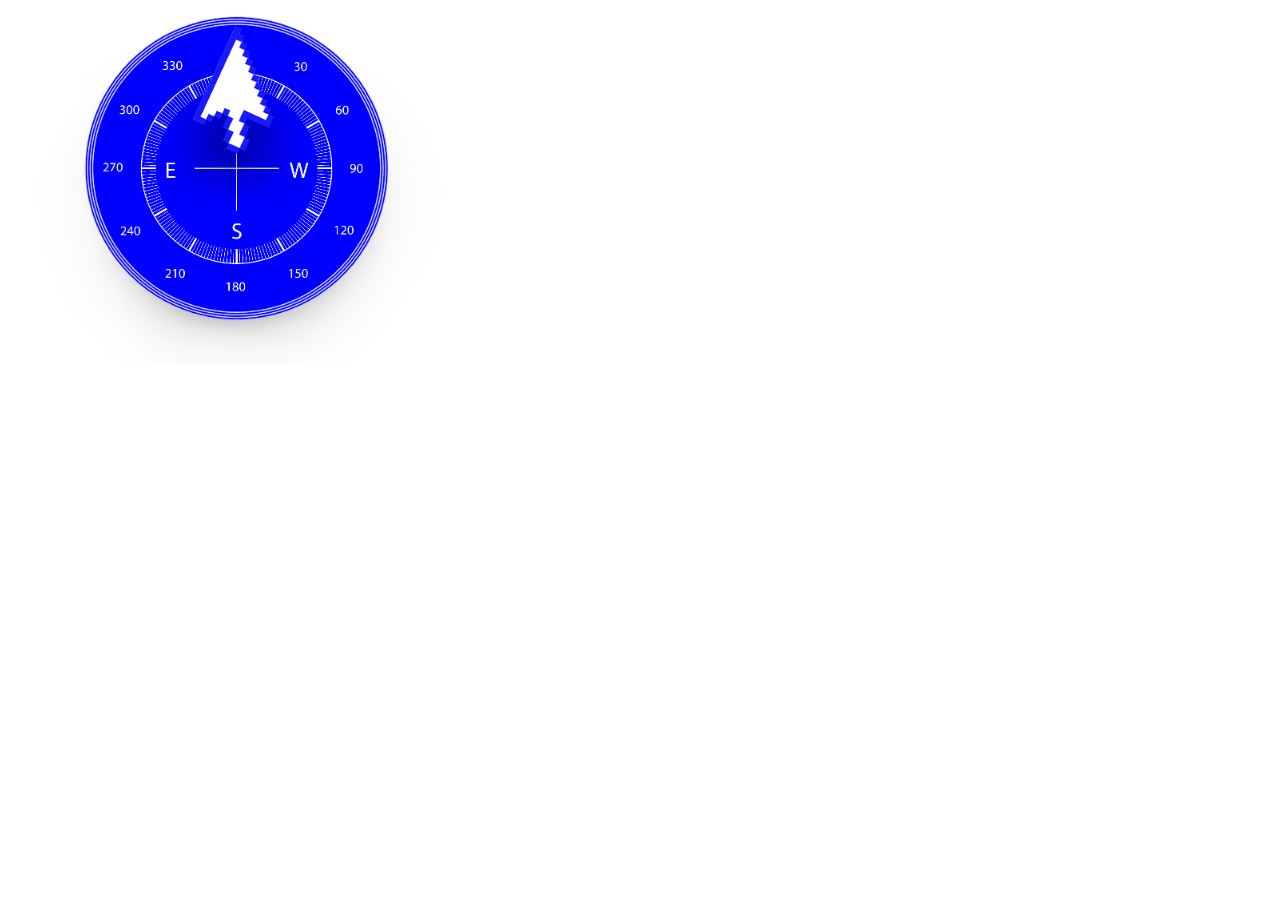
<file: an/compas/compas.html>
<!DOCTYPE html>
<html>
<head>
	<meta http-equiv="Content-Type" content="text/html; charset=utf-8"/>
	<meta http-equiv="X-UA-Compatible" content="IE=Edge"/>
	<title>Untitled</title>
<!--Adobe Edge Runtime-->
    <meta http-equiv="X-UA-Compatible" content="IE=Edge">
    <script type="text/javascript" charset="utf-8" src="edge_includes/edge.5.0.1.min.js"></script>
    <style>
        .edgeLoad-EDGE-63834193 { visibility:hidden; }
    </style>
<script>
   AdobeEdge.loadComposition('compas', 'EDGE-63834193', {
    scaleToFit: "none",
    centerStage: "none",
    minW: "0",
    maxW: "undefined",
    width: "469px",
    height: "366px"
}, {dom: [ ]}, {dom: [ ]});
</script>
<!--Adobe Edge Runtime End-->

</head>
<body style="margin:0;padding:0;">
	<div id="Stage" class="EDGE-63834193">
	</div>
</body>
</html>
</file>
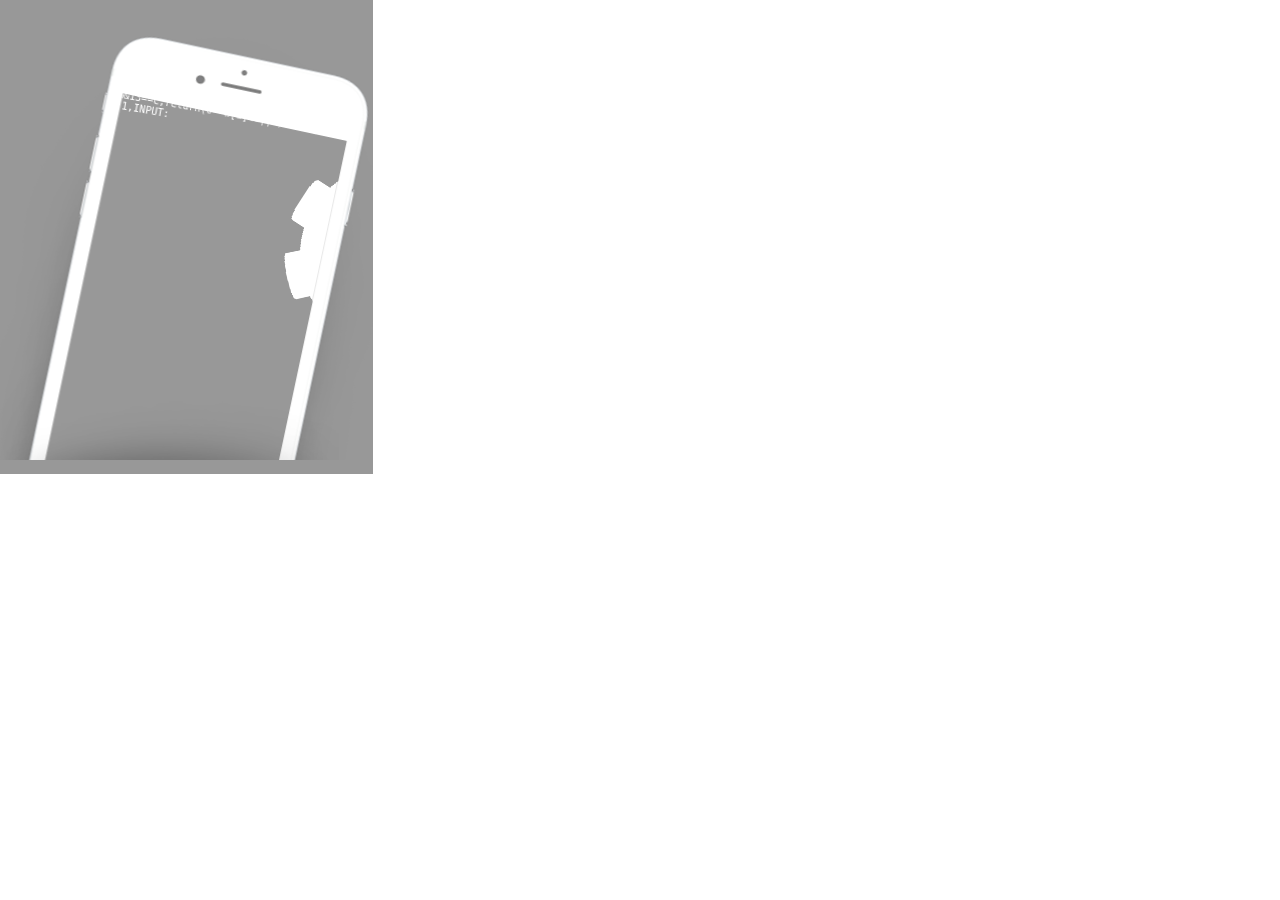
<file: an/phone/phone/phone.html>
<!DOCTYPE html>
<html>
<head>
	<meta http-equiv="Content-Type" content="text/html; charset=utf-8"/>
	<meta http-equiv="X-UA-Compatible" content="IE=Edge"/>
	<title>Untitled</title>
<!--Adobe Edge Runtime-->
    <meta http-equiv="X-UA-Compatible" content="IE=Edge">
    <script type="text/javascript" charset="utf-8" src="edge_includes/edge.5.0.1.min.js"></script>
    <style>
        .edgeLoad-EDGE-52208075 { visibility:hidden; }
    </style>
<script>
   AdobeEdge.loadComposition('phone', 'EDGE-52208075', {
    scaleToFit: "none",
    centerStage: "none",
    minW: "0",
    maxW: "undefined",
    width: "373px",
    height: "474px"
}, {dom: [ ]}, {dom: [ ]});
</script>
<!--Adobe Edge Runtime End-->

</head>
<body style="margin:0;padding:0;">
	<div id="Stage" class="EDGE-52208075">
	</div>
</body>
</html>
</file>
